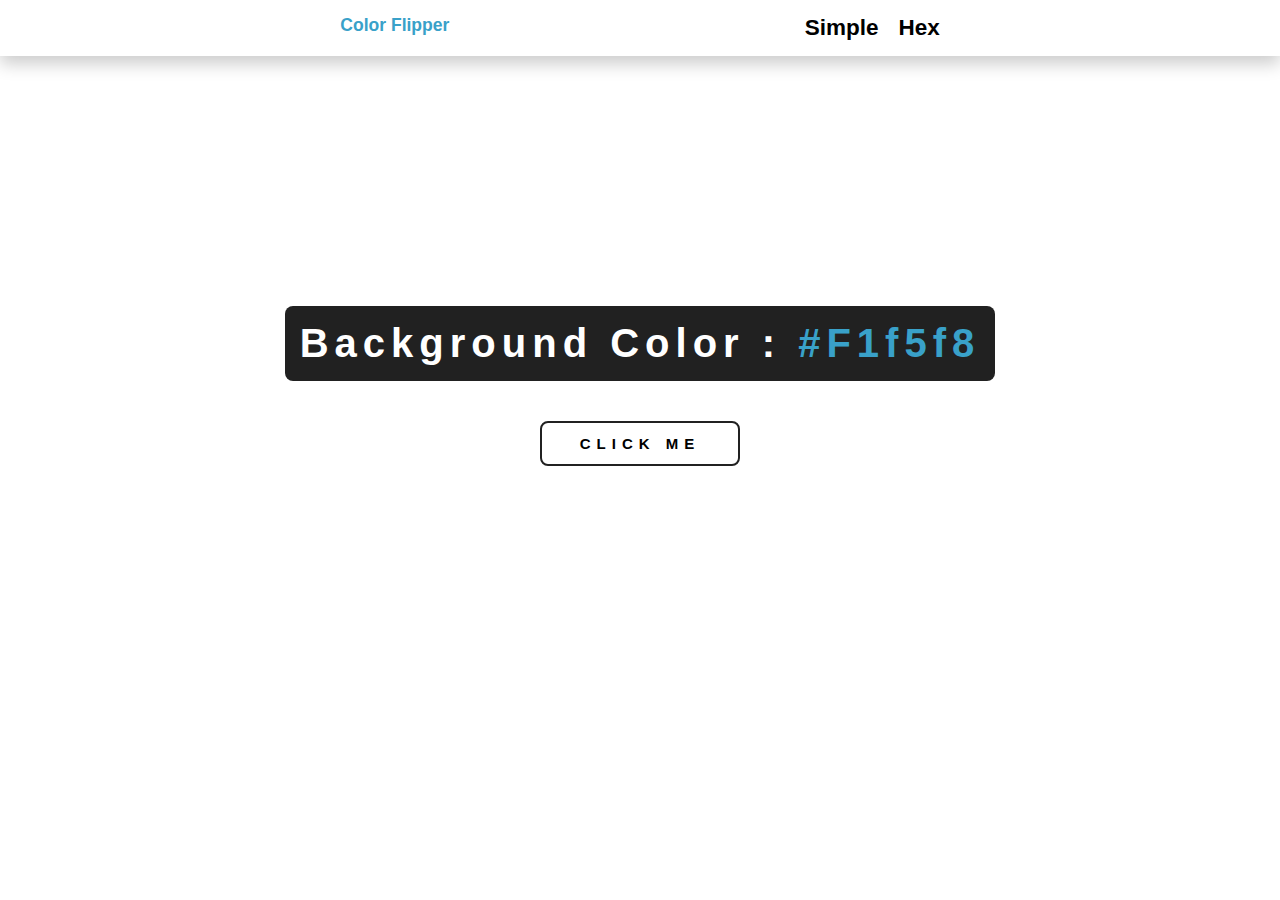
<file: 01-color-flipper/index.html>
<!DOCTYPE html>
<html lang="en">
<head>
    <meta charset="UTF-8">
    <meta name="viewport" content="width=device-width, initial-scale=1.0">
    <link rel="stylesheet" href="style.css">
    <title>Color Flipper || Simple</title>
</head>
<body>
    <nav>
        <h3>Color Flipper</h3>
        <div class="nav">
        <h2 id="simple">Simple</h2>
        <h2 id="hex">Hex</h2>
        </div>
    </nav>
    <main>
        <h1>Background Color : <span id="randomColor">#F1f5f8</span></h1>
        <button id="btn">CLICK ME</button>
    </main>
</body>
<script src="script.js"></script>
</html>
</file>
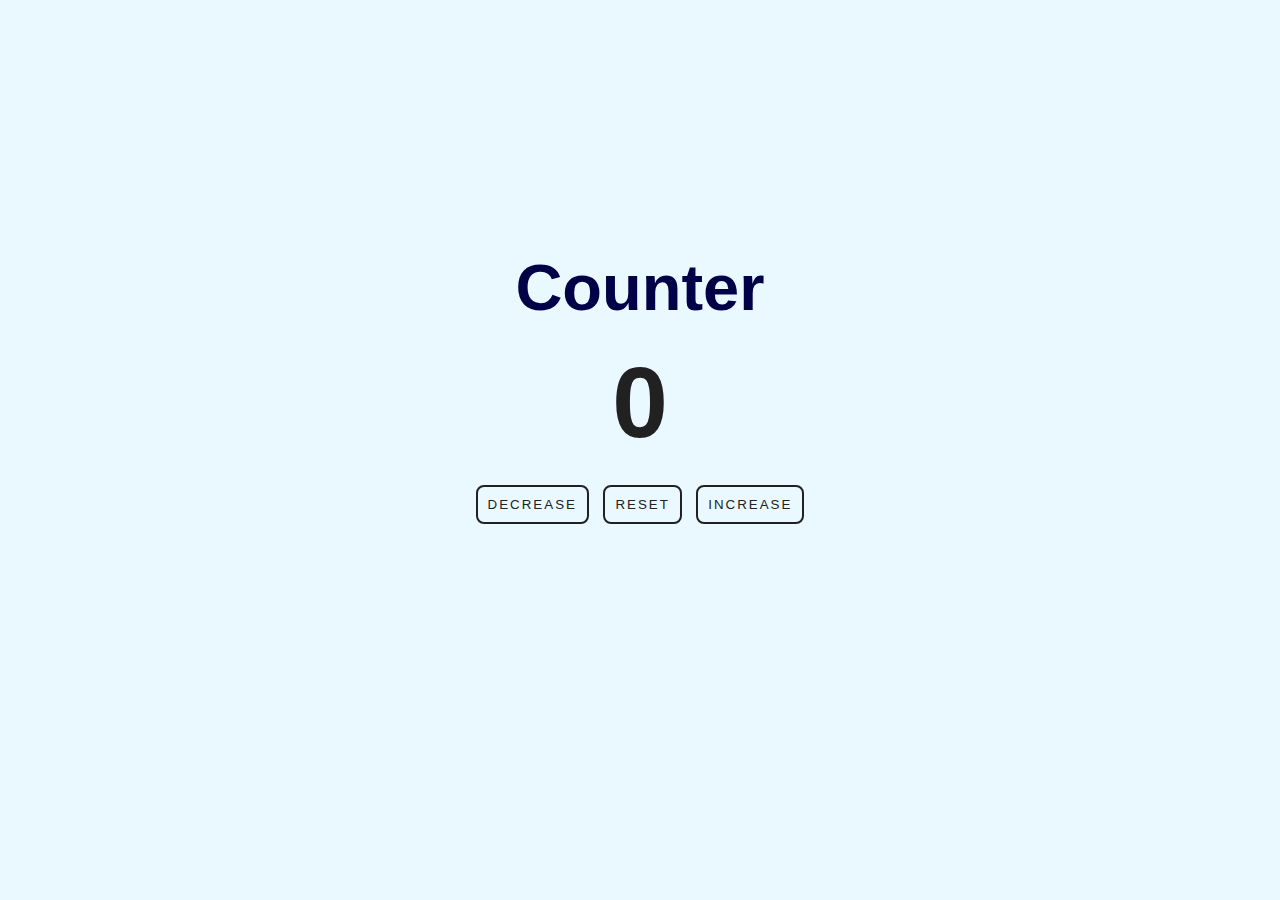
<file: 02-simple-counter/index.html>
<!DOCTYPE html>
<html lang="en">
<head>
    <meta charset="UTF-8">
    <meta name="viewport" content="width=device-width, initial-scale=1.0">
    <title>Counter</title>
    <style>

        *{
            margin: 0;
            padding: 0;
            box-sizing: border-box;
        }

        body{
            background-color: rgb(233, 249, 255);
            font-family: Arial, Helvetica, sans-serif;
        }

        .container {
            text-align: center;
            margin-top: 250px;
        }

        .counter {
            color: rgb(1, 1, 72);
            
            font-weight: bold;
            font-size: 65px;
        }

        #number {
            font-size: 100px;
            color: #212121;
            margin: 20px 0;
        }

        .btn {
            padding: 10px;
            margin: 5px;
            border-radius: 8px;
            background: none;
            color: #212121;
            letter-spacing: 2px;
            border: 2px solid #212121;
        }

        .btn:hover {
            cursor: pointer;
            background-color: #212121;
            color: #fff;
        }

    </style>
</head>
<body>
    <div class="container">
        <h1 class="counter">Counter</h1>
        <h1 id="number">0</h1>
        <div>
            <button class="btn" id="decrease">DECREASE</button>
            <button class="btn" id="reset">RESET</button>
            <button class="btn" id="increase">INCREASE</button>
        </div>
    </div>
</body>
<script src="script.js"></script>
</html>
</file>
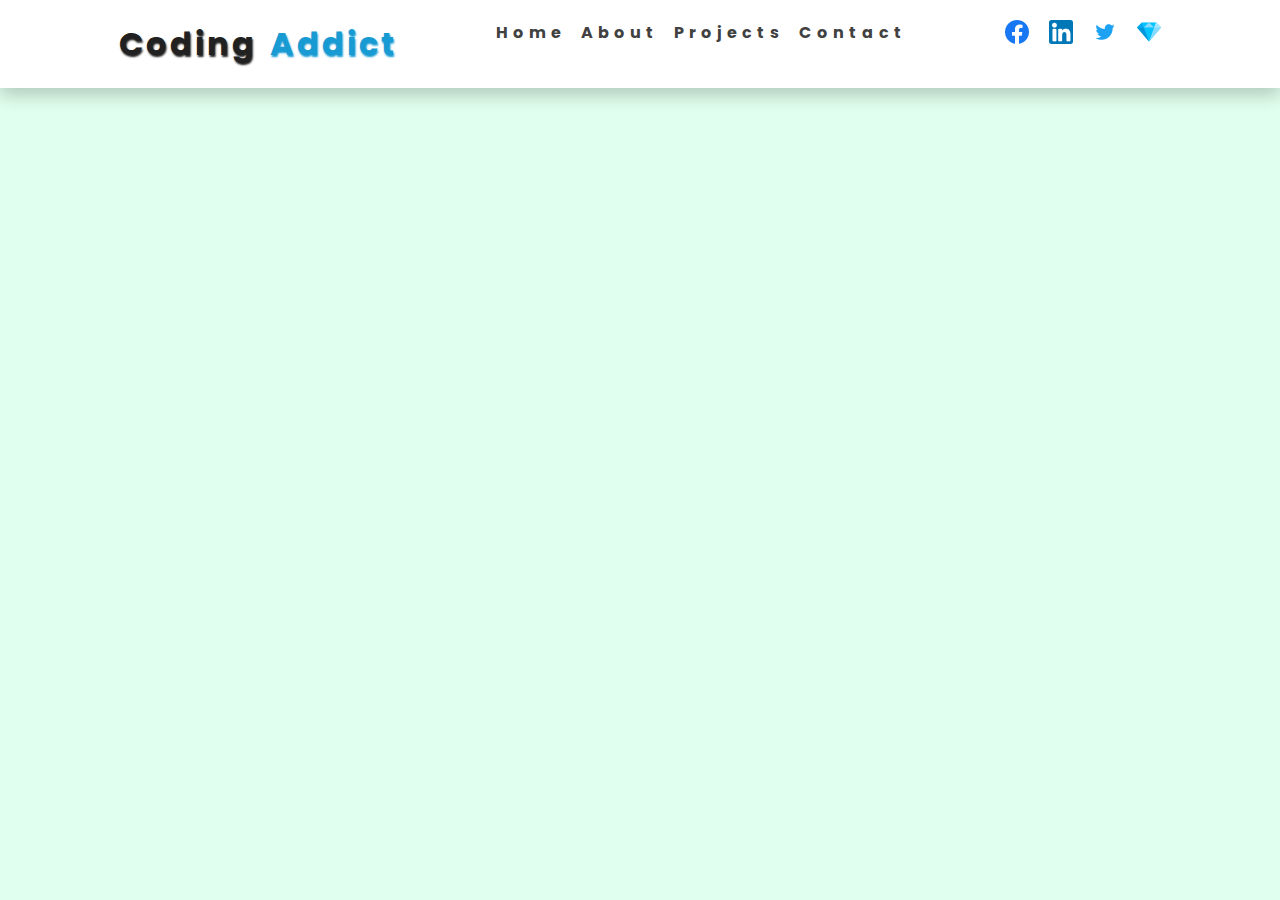
<file: 04-navbar/index.html>
<!DOCTYPE html>
<html lang="en">
  <head>
    <meta charset="UTF-8" />
    <meta name="viewport" content="width=device-width, initial-scale=1.0" />
    <link rel="stylesheet" href="style.css" />
    <title>Navbar</title>
  </head>
  <body>
    <nav class="container">
      <div class="logo">
        <h1>Coding <span>Addict</span></h1>
      </div>
      <div class="menu">
        <a href="/" target="_self"><h4 id="home">Home</h4></a>
        <a href="/about" target="_blank"><h4 id="about">About</h4></a>
        <a href="/projects" target="_blank"><h4 id="projects">Projects</h4></a>
        <a href="/contact" target="_blank"><h4 id="contact">Contact</h4></a>
      </div>
      <div class="connections">
        <a href="http://facebook.com" target="_blank" rel="noopener noreferrer"
          ><img src="./images/facebook.png" alt="facebook"
        /></a>
        <a href="http://linkedin.com" target="_blank" rel="noopener noreferrer"
          ><img src="./images/linkedin.png" alt="linkedin"
        /></a>
        <a href="http://twitter.com" target="_blank" rel="noopener noreferrer"
          ><img src="./images/twitter.png" alt="twitter"
        /></a>
        <a href="http://" target="_blank" rel="noopener noreferrer"
          ><img src="./images/diamond.png" alt="diamond"
        /></a>
      </div>
      <div class="menu-bar">
        <div class="line"></div>
        <div class="line"></div>
        <div class="line"></div>
      </div>
    </nav>
  </body>
  <script>
    let isClicked = true;
    function myFunction(x) {
      if (x.matches) {
        // If media query matches

        const menuBar = document.querySelector(".menu-bar");
        menuBar.addEventListener("click", function () {
          if (isClicked) {
            on();
          } else if (!isClicked) {
            off();
          }
        });
        document.querySelector(".container").style.flexDirection = "column";
        document.querySelector(".menu").style.flexDirection = "column";
      } else {
        document.querySelector(".container").style.flexDirection = "row";
        document.querySelector(".menu").style.flexDirection = "row";
        document.querySelector(".menu").style.marginTop = "0px";
      }
    }

    var x = window.matchMedia("(max-width: 800px)");
    myFunction(x);
    x.addListener(myFunction);

    function on() {
      document.querySelector(".menu").style.display = "flex";
      document.querySelector(".menu").style.marginTop = "30px";
      isClicked = false;
    }

    function off() {
      document.querySelector(".menu").style.display = "none";
      isClicked = true;
    }
  </script>
</html>
</file>
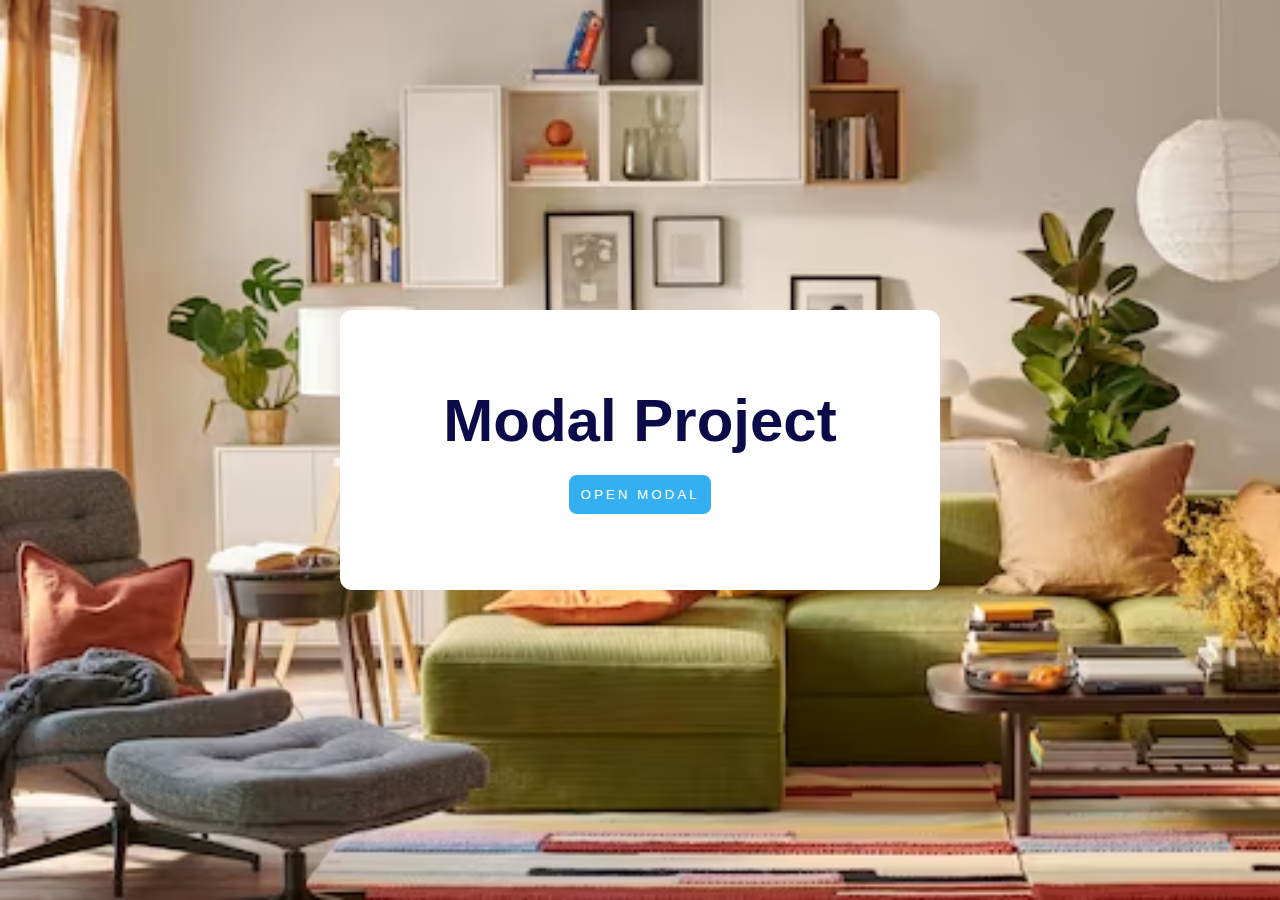
<file: 06-modal/index.html>
<!DOCTYPE html>
<html lang="en">
<head>
    <meta charset="UTF-8">
    <meta name="viewport" content="width=device-width, initial-scale=1.0">
    <link rel="stylesheet" href="style.css">
    <link rel="stylesheet" href="https://fonts.googleapis.com/css2?family=Material+Symbols+Outlined:opsz,wght,FILL,GRAD@20..48,100..700,0..1,-50..200" />
    <title>Modal</title>
</head>
<body>
    <div class="container">
        <div class="box">
            <h1>Modal Project</h1>
            <button>OPEN MODAL</button>
        </div>
        <div class="modal">
            <span class="material-symbols-outlined">
                close
            </span>
            <h1>Modal Content</h1>
        </div>
    </div>
</body>
<script>
    const btn = document.querySelector("button")
    btn.addEventListener("click", function() {
        console.log("hello");
        document.querySelector(".box").style.display = "none"
        document.querySelector(".modal").style.display = "flex"
        document.body.style.backgroundColor = "rgba(51, 175, 242, 0.8)"
        document.body.style.backgroundBlendMode = "screen"
    })

    const closeModal = document.querySelector(".material-symbols-outlined")
    closeModal.addEventListener("click", function() {
        document.querySelector(".box").style.display = "flex"
        document.querySelector(".modal").style.display = "none"
        document.body.style.backgroundBlendMode = "normal"
    })
</script>
</html>
</file>
<file: 01-color-flipper/style.css>
*{
    margin: 0;
    padding: 0;
    box-sizing: border-box;
}

nav{
    display: flex;
    justify-content: space-evenly;
    box-shadow: 0 8px 16px 0 rgba(0,0,0,0.2);
    font-family:Arial, Helvetica, sans-serif;
    z-index: 999;
    background-color: #fff;
    font-size: 15px;
}

nav h3 {
    margin: 15px;
    color: rgb(57, 161, 201);
}

.nav{
    display: flex;
    justify-content:space-between;
    margin: 15px;
    gap: 20px;
}

.nav>h2:hover {
    cursor: pointer;
    color: rgb(57, 161, 201);
}

main{
    display: flex;
    flex-direction: column;
    margin-top: 250px;
}

main>h1 {
    background-color: #212121;
    color: #fff;
    padding: 15px;
    display: inline;
    margin: auto;
    font-family:Arial, Helvetica, sans-serif;
    border-radius: 8px;
    letter-spacing: 6px;
    font-size: 40px;
}

#randomColor {
    color: rgb(57, 161, 201);
}

#btn {
    display: inline;
    padding: 12px;
    margin: auto;
    margin-top: 40px;
    border-radius: 8px;
    letter-spacing: 6px;
    border: 2px solid #212121;
    font-weight: bold;
    font-size: 15px;
    background: none;
    width: 200px;      
}

#btn:hover {
    cursor: pointer;
    background-color: #212121;
    color: #fff;
}
</file>
<file: 04-navbar/style.css>
@import url('https://fonts.googleapis.com/css2?family=Poppins:wght@200&display=swap');

* {
    margin: 0;
    padding: 0;
    box-sizing: border-box;
}

body {
    background: #E1FFEE;
    font-family: 'Poppins', sans-serif;
}

.container {
    display: flex;
    flex-direction: row;
    justify-content: space-evenly;
    width: 100%;
    height: auto;
    padding: 20px;
    background-color: #fff;
    box-shadow: 0 8px 16px 0 rgba(0,0,0,0.2);
}

.logo h1 {
    display: flex;
    gap: 5px;
    color: #212121;
    background-color:#FFFFFF;
    text-shadow: 1px 2px 2px;
    letter-spacing: 3px;
}

.logo h1 span {
    margin-left: 8px;
    color: #189ad3;
}

.menu {
    display: flex;
    gap: 15px;
    letter-spacing: 5px;
    color: #414141;
}

.menu a {
    text-decoration: none;
    color: #414141;
}

#home:hover, #about:hover, #projects:hover, #contact:hover {
    cursor: pointer;
    color: #189ad3;
    background-color: none; 
}

.connections {
    display: flex;
    gap: 20px;
}

.menu-bar {
    display: none;
    width: 30px;
    height: 25px;
    position: fixed;
    right: 20px;
}

.menu-bar:hover {
    cursor: pointer;
    animation: vertical-move .5s;
    animation-fill-mode: forwards;
}

.line {
    background-color: #189ad3;
    width: 24px;
    height: 4px;
    margin: 2px;
    border-radius: 3px;
}

@keyframes vertical-move{
    to {
        rotate: 90deg;
    }
    from {
        rotate: 0deg;
    }
}

@media (max-width:800px){
    .container {
        justify-content: space-between;
        padding: 0 0 20px 0;
    }

    .logo h1 {
        padding: 20px 0 0 20px;
        gap: 0;
    }
    .menu {
        display: none;
        gap: 0;
    }

    #home, #about, #projects, #contact {
        padding: 10px 20px;
    }

    #home:hover, #about:hover, #projects:hover, #contact:hover {
        cursor: pointer;
        color: #189ad3;
        background-color: #89CFF3;
        display: inline block;
        animation: hoverLeft .5s;
        animation-fill-mode: forwards;
    }

    .connections {
        display: none;
    }

    .menu-bar {
        display: flex;
        flex-direction: column;
        margin-top: 20px;
    }

    @keyframes hoverLeft {
        from {
            padding-left: 20px;
        }
        to  {
            padding-left: 30px;
        }
    }
}
</file>
<file: 06-modal/style.css>
* {
    margin: 0;
    padding: 0;
    box-sizing: border-box;
}

body {
    font-family:Arial, Helvetica, sans-serif;
    background: rgba(0, 0, 0, 0) url("./room.avif");
    background-repeat: no-repeat;
    background-size: cover;
    background-blend-mode: normal;
}

.container {
    display: flex;
    justify-content: center;
    align-items: center;
    height: 100vh;
    text-align: center;
}

.box {
    display: flex;
    flex-direction: column;
    align-items: center;
    justify-content: center;
    background-color: #fff;
    width: 600px;
    height: 280px;
    border-radius: 12px;
}

.box h1 {
    font-size: 60px;
    color: rgb(11, 11, 74);
}

.box button {
    margin-top: 20px;
    padding: 10px;
    letter-spacing: 3px;
    border-radius: 8px;
    border: 2px solid rgb(51, 175, 242);
    background-color: rgb(51, 175, 242);
    color: #fff;
}

.box button:hover {
    cursor: pointer;
    background-color: #fff;
    color: rgb(51, 175, 242);
}

.modal {
    display: none;
    align-items: center;
    justify-content: center;
    background-color: #fff;
    width: 600px;
    height: 280px;
    border-radius: 12px;
    color: rgb(11, 11, 74);
    position: relative;
}

.material-symbols-outlined {
  position: absolute;
  top: 30px;
  right: 40px;
  color: rgb(187, 0, 0);
  font-variation-settings: "FILL" 0, "wght" 1000, "GRAD" 0, "opsz" 24;
}

.material-symbols-outlined:hover {
    cursor: pointer;
    opacity: .5;
}

@media (max-width:600px) {
    .box {
        width: 90vw;
    }
    .box h1 {
        font-size: 50px;
    }
    .modal {
        width: 90vw;
    }
    .modal h1{
        font-size: 25px;
    }
}
</file>
